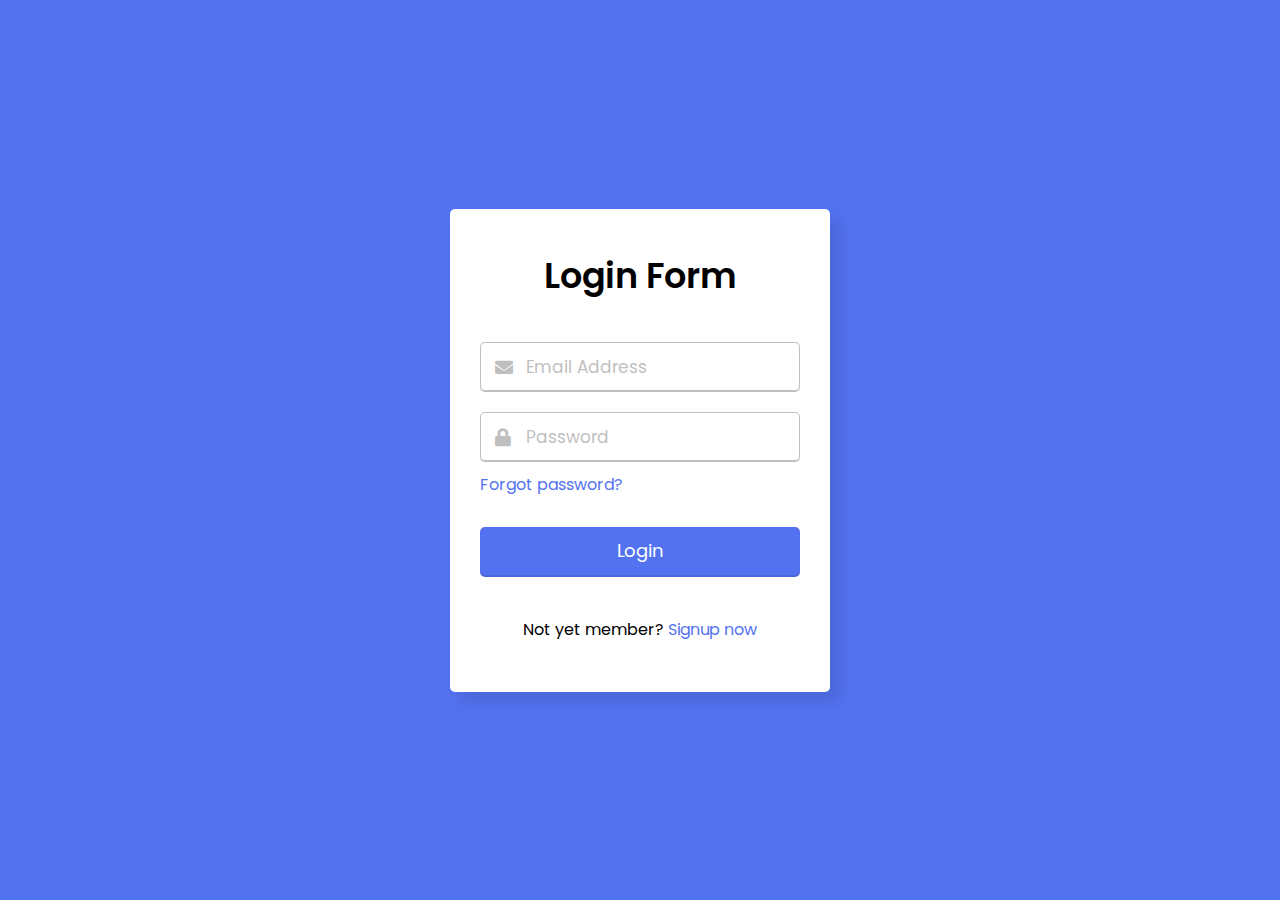
<file: login.html>
<!DOCTYPE html>
<!-- Coding By CodingNepal - youtube.com/codingnepal -->
<html lang="en">
<head>
  <meta charset="UTF-8">
  <meta name="viewport" content="width=device-width, initial-scale=1.0">
  <title>Login Form with Shake Effect | CodingNepal</title>
  <link rel="stylesheet" href="login.css">
  <link rel="stylesheet" href="https://cdnjs.cloudflare.com/ajax/libs/font-awesome/5.15.3/css/all.min.css"/>
</head>
<body>
  <div class="wrapper">
    <header>Login Form</header>
    <form action="#">
      <div class="field email">
        <div class="input-area">
          <input type="text" placeholder="Email Address">
          <i class="icon fas fa-envelope"></i>
          <i class="error error-icon fas fa-exclamation-circle"></i>
        </div>
        <div class="error error-txt">Email can't be blank</div>
      </div>
      <div class="field password">
        <div class="input-area">
          <input type="password" placeholder="Password">
          <i class="icon fas fa-lock"></i>
          <i class="error error-icon fas fa-exclamation-circle"></i>
        </div>
        <div class="error error-txt">Password can't be blank</div>
      </div>
      <div class="pass-txt"><a href="#">Forgot password?</a></div>
      <input type="submit" value="Login">
    </form>
    <div class="sign-txt">Not yet member? <a href="#">Signup now</a></div>
  </div>

  <script src="login.js"></script>

</body>
</html>
</file>
<file: login.css>
@import url('https://fonts.googleapis.com/css2?family=Poppins:wght@400;500;600&display=swap');
*{
  margin: 0;
  padding: 0;
  box-sizing: border-box;
  font-family: "Poppins", sans-serif;
}
body{
  width: 100%;
  height: 100vh;
  display: flex;
  align-items: center;
  justify-content: center;
  background: #5372F0;
}
::selection{
  color: #fff;
  background: #5372F0;
}
.wrapper{
  width: 380px;
  padding: 40px 30px 50px 30px;
  background: #fff;
  border-radius: 5px;
  text-align: center;
  box-shadow: 10px 10px 15px rgba(0,0,0,0.1);
}
.wrapper header{
  font-size: 35px;
  font-weight: 600;
}
.wrapper form{
  margin: 40px 0;
}
form .field{
  width: 100%;
  margin-bottom: 20px;
}
form .field.shake{
  animation: shake 0.3s ease-in-out;
}
@keyframes shake {
  0%, 100%{
    margin-left: 0px;
  }
  20%, 80%{
    margin-left: -12px;
  }
  40%, 60%{
    margin-left: 12px;
  }
}
form .field .input-area{
  height: 50px;
  width: 100%;
  position: relative;
}
form input{
  width: 100%;
  height: 100%;
  outline: none;
  padding: 0 45px;
  font-size: 18px;
  background: none;
  caret-color: #5372F0;
  border-radius: 5px;
  border: 1px solid #bfbfbf;
  border-bottom-width: 2px;
  transition: all 0.2s ease;
}
form .field input:focus,
form .field.valid input{
  border-color: #5372F0;
}
form .field.shake input,
form .field.error input{
  border-color: #dc3545;
}
.field .input-area i{
  position: absolute;
  top: 50%;
  font-size: 18px;
  pointer-events: none;
  transform: translateY(-50%);
}
.input-area .icon{
  left: 15px;
  color: #bfbfbf;
  transition: color 0.2s ease;
}
.input-area .error-icon{
  right: 15px;
  color: #dc3545;
}
form input:focus ~ .icon,
form .field.valid .icon{
  color: #5372F0;
}
form .field.shake input:focus ~ .icon,
form .field.error input:focus ~ .icon{
  color: #bfbfbf;
}
form input::placeholder{
  color: #bfbfbf;
  font-size: 17px;
}
form .field .error-txt{
  color: #dc3545;
  text-align: left;
  margin-top: 5px;
}
form .field .error{
  display: none;
}
form .field.shake .error,
form .field.error .error{
  display: block;
}
form .pass-txt{
  text-align: left;
  margin-top: -10px;
}
.wrapper a{
  color: #5372F0;
  text-decoration: none;
}
.wrapper a:hover{
  text-decoration: underline;
}
form input[type="submit"]{
  height: 50px;
  margin-top: 30px;
  color: #fff;
  padding: 0;
  border: none;
  background: #5372F0;
  cursor: pointer;
  border-bottom: 2px solid rgba(0,0,0,0.1);
  transition: all 0.3s ease;
}
form input[type="submit"]:hover{
  background: #2c52ed;
}
</file>
